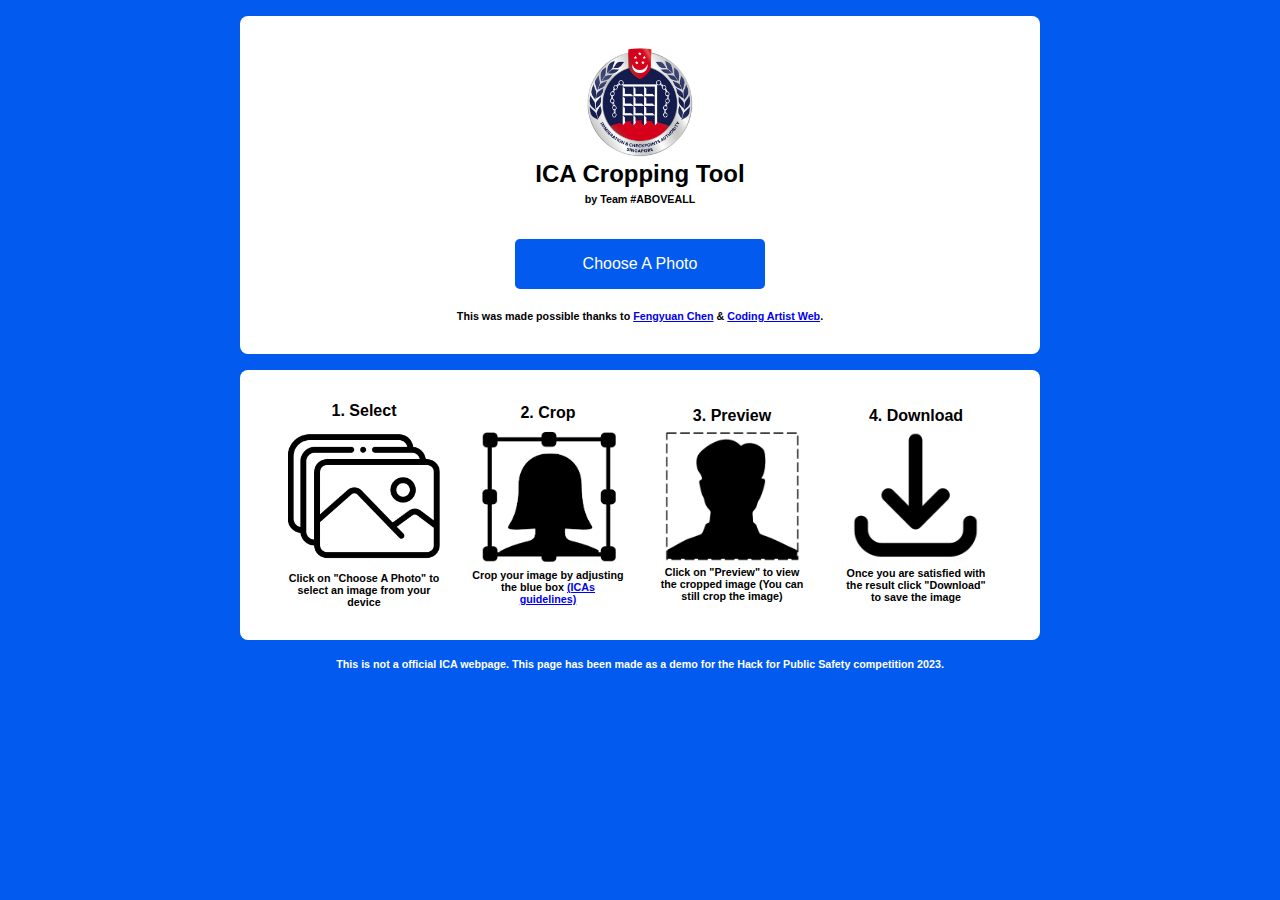
<file: index.html>
<!DOCTYPE html>
<html lang="en">
  <head>
    <meta name="viewport" content="width=device-width, initial-scale=1.0" />
    <title>ICA Cropping Tool</title>
    <link rel = "icon" href = "img/ICA-Crest.png" type = "image/x-icon">
    <!-- Google Fonts -->
    <link href="https://fonts.googleapis.com/css2?family=Rubik&display=swap" rel="stylesheet"/>
    <!-- Cropper -->
    <script src="JS/cropper.js"></script>
    <link rel="stylesheet" href="CSS/cropper.css"/>
    <!-- Stylesheet -->
    <link rel="stylesheet" href="CSS/style.css" />
  </head>
  <body>
    
    <div class="wrapper">
      <img id="crest" src="img/ICA-Crest.png">
      <h2 style="text-align: center">ICA Cropping Tool</h2> 
      <h6 style="text-align: center; margin-top: 5px;">by Team #ABOVEALL</h6> 
      <div><br></div>
      <div class="container">
        <div class="image-container">
          <img id="image" />
        </div>
        <div class="preview-container">
          <img id="preview-image" />
        </div>
      </div>
      <input type="file" id="file" accept="image/*" />
      <label for="file">Choose A Photo</label>
      <div class="btns">
        <button id="preview" class="hide">Preview</button>
        <a href="" id="download" class="hide">Download</a>
      </div>
      <h6 style="text-align: center; margin-top: 5px;">This was made possible thanks to <a href="https://github.com/fengyuanchen/cropperjs/blob/main/README.md">Fengyuan Chen</a> & <a href="https://codingartistweb.com/2023/07/crop-and-download-image/">Coding Artist Web</a>.</h1>
          
    </div>

    <div class="wrapper">
      <div class="container-top">

        <div class="card">
          <h4 style="text-align: center;">1. Select</h4>
          <img src="img/select.png">
          <h6 style="text-align: center;">Click on "Choose A Photo" to select an image from your device</h6>
        </div>

        <div class="card">
          <h4 style="text-align: center;">2. Crop</h4>
          <img src="img/crop.png">
          <h6 style="text-align: center;">Crop your image by adjusting the blue box <a href="https://www.ica.gov.sg/photo-guidelines">(ICAs guidelines)</a></h6>
        </div>

        <div class="card">
          <h4 style="text-align: center;">3. Preview</h4>
          <img src="img/preview.png">
          <h6 style="text-align: center;">Click on "Preview" to view the cropped image (You can still crop the image)</h6>
        </div>

        <div class="card">
          <h4 style="text-align: center;">4. Download</h4>
          <img src="img/download.png">
          <h6 style="text-align: center;">Once you are satisfied with the result click "Download" to save the image</h6>
        </div>

      </div>
    </div>
    <div style="width: 80vw; display: block; margin-left: auto; margin-right: auto;">
      <br>
      <h6 style="text-align: center; color: white;">This is not a official ICA webpage. This page has been made as a demo for the Hack for Public Safety competition 2023.</h6>
      <br>
    </div>

    <!-- Script -->
    <script src="JS/script.js"></script>
  </body>
</html>
</file>
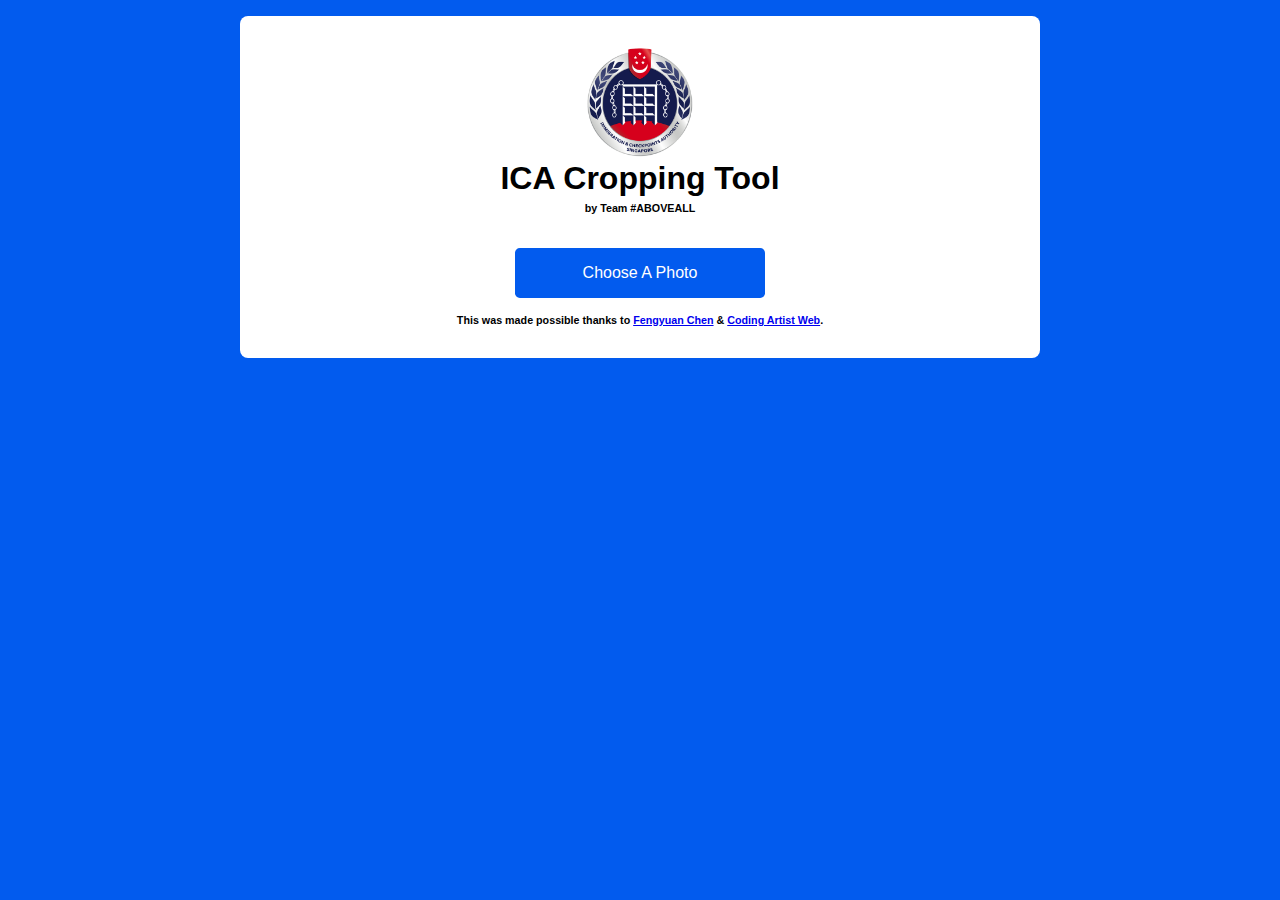
<file: cropper.html>
<!DOCTYPE html>
<html lang="en">
  <head>
    <meta name="viewport" content="width=device-width, initial-scale=1.0" />
    <title>ICA Cropping Tool</title>
    <link rel = "icon" href = "img/ICA-Crest.png" type = "image/x-icon">
    <!-- Google Fonts -->
    <link href="https://fonts.googleapis.com/css2?family=Rubik&display=swap" rel="stylesheet"/>
    <!-- Cropper -->
    <script src="JS/cropper.js"></script>
    <link rel="stylesheet" href="CSS/cropper.css"/>
    <!-- Stylesheet -->
    <link rel="stylesheet" href="CSS/style.css" />
  </head>
  <body>
    <div class="wrapper">
      <img src="img/ICA-Crest.png" style="width: 10vw; display: block; margin-left: auto; margin-right: auto;">
      <h1 style="text-align: center">ICA Cropping Tool</h1> 
      <h6 style="text-align: center; margin-top: 5px;">by Team #ABOVEALL</h1> 
      <div><br></div>
      <div class="container">
        <div class="image-container">
          <img id="image" />
        </div>
        <div class="preview-container">
          <img id="preview-image" />
        </div>
      </div>
      <input type="file" id="file" accept="image/*" />
      <label for="file">Choose A Photo</label>
      <div class="btns">
        <button id="preview" class="hide">Preview</button>
        <a href="" id="download" class="hide">Download</a>
      </div>
      <h6 style="text-align: center;">This was made possible thanks to <a href="https://github.com/fengyuanchen/cropperjs/blob/main/README.md">Fengyuan Chen</a> & <a href="https://codingartistweb.com/2023/07/crop-and-download-image/">Coding Artist Web</a>.</h1>
          
    </div>
    <!-- Script -->
    <script src="JS/script.js"></script>
  </body>
</html>
</file>
<file: CSS/cropper.css>
/*!
 * Cropper.js v1.5.12
 * https://fengyuanchen.github.io/cropperjs
 *
 * Copyright 2015-present Chen Fengyuan
 * Released under the MIT license
 *
 * Date: 2021-06-12T08:00:11.623Z
 */

.cropper-container {
  direction: ltr;
  font-size: 0;
  line-height: 0;
  position: relative;
  -ms-touch-action: none;
  touch-action: none;
  -webkit-user-select: none;
  -moz-user-select: none;
  -ms-user-select: none;
  user-select: none;
}

.cropper-container img {
  display: block;
  height: 100%;
  image-orientation: 0deg;
  max-height: none !important;
  max-width: none !important;
  min-height: 0 !important;
  min-width: 0 !important;
  width: 100%;
}

.cropper-wrap-box,
.cropper-canvas,
.cropper-drag-box,
.cropper-crop-box,
.cropper-modal {
  bottom: 0;
  left: 0;
  position: absolute;
  right: 0;
  top: 0;
}

.cropper-wrap-box,
.cropper-canvas {
  overflow: hidden;
}

.cropper-drag-box {
  background-color: #fff;
  opacity: 0;
}

.cropper-modal {
  background-color: #000;
  opacity: 0.5;
}

.cropper-view-box {
  display: block;
  height: 100%;
  outline: 1px solid #39f;
  outline-color: rgba(51, 153, 255, 0.75);
  overflow: hidden;
  width: 100%;
}

.cropper-dashed {
  border: 0 dashed #eee;
  display: block;
  opacity: 0.5;
  position: absolute;
}

.cropper-dashed.dashed-h {
  border-bottom-width: 1px;
  border-top-width: 1px;
  height: calc(100% / 3);
  left: 0;
  top: calc(100% / 3);
  width: 100%;
}

.cropper-dashed.dashed-v {
  border-left-width: 1px;
  border-right-width: 1px;
  height: 100%;
  left: calc(100% / 3);
  top: 0;
  width: calc(100% / 3);
}

.cropper-center {
  display: block;
  height: 0;
  left: 50%;
  opacity: 0.75;
  position: absolute;
  top: 50%;
  width: 0;
}

.cropper-center::before,
.cropper-center::after {
  background-color: #eee;
  content: ' ';
  display: block;
  position: absolute;
}

.cropper-center::before {
  height: 1px;
  left: -3px;
  top: 0;
  width: 7px;
}

.cropper-center::after {
  height: 7px;
  left: 0;
  top: -3px;
  width: 1px;
}

.cropper-face,
.cropper-line,
.cropper-point {
  display: block;
  height: 100%;
  opacity: 0.1;
  position: absolute;
  width: 100%;
}

.cropper-face {
  background-color: #fff;
  left: 0;
  top: 0;
}

.cropper-line {
  background-color: #39f;
}

.cropper-line.line-e {
  cursor: ew-resize;
  right: -3px;
  top: 0;
  width: 5px;
}

.cropper-line.line-n {
  cursor: ns-resize;
  height: 5px;
  left: 0;
  top: -3px;
}

.cropper-line.line-w {
  cursor: ew-resize;
  left: -3px;
  top: 0;
  width: 5px;
}

.cropper-line.line-s {
  bottom: -3px;
  cursor: ns-resize;
  height: 5px;
  left: 0;
}

.cropper-point {
  background-color: #39f;
  height: 5px;
  opacity: 0.75;
  width: 5px;
}

.cropper-point.point-e {
  cursor: ew-resize;
  margin-top: -3px;
  right: -3px;
  top: 50%;
}

.cropper-point.point-n {
  cursor: ns-resize;
  left: 50%;
  margin-left: -3px;
  top: -3px;
}

.cropper-point.point-w {
  cursor: ew-resize;
  left: -3px;
  margin-top: -3px;
  top: 50%;
}

.cropper-point.point-s {
  bottom: -3px;
  cursor: s-resize;
  left: 50%;
  margin-left: -3px;
}

.cropper-point.point-ne {
  cursor: nesw-resize;
  right: -3px;
  top: -3px;
}

.cropper-point.point-nw {
  cursor: nwse-resize;
  left: -3px;
  top: -3px;
}

.cropper-point.point-sw {
  bottom: -3px;
  cursor: nesw-resize;
  left: -3px;
}

.cropper-point.point-se {
  bottom: -3px;
  cursor: nwse-resize;
  height: 20px;
  opacity: 1;
  right: -3px;
  width: 20px;
}

@media (min-width: 768px) {
  .cropper-point.point-se {
    height: 15px;
    width: 15px;
  }
}

@media (min-width: 992px) {
  .cropper-point.point-se {
    height: 10px;
    width: 10px;
  }
}

@media (min-width: 1200px) {
  .cropper-point.point-se {
    height: 5px;
    opacity: 0.75;
    width: 5px;
  }
}

.cropper-point.point-se::before {
  background-color: #39f;
  bottom: -50%;
  content: ' ';
  display: block;
  height: 200%;
  opacity: 0;
  position: absolute;
  right: -50%;
  width: 200%;
}

.cropper-invisible {
  opacity: 0;
}

.cropper-bg {
  background-image: url('[data-uri]');
}

.cropper-hide {
  display: block;
  height: 0;
  position: absolute;
  width: 0;
}

.cropper-hidden {
  display: none !important;
}

.cropper-move {
  cursor: move;
}

.cropper-crop {
  cursor: crosshair;
}

.cropper-disabled .cropper-drag-box,
.cropper-disabled .cropper-face,
.cropper-disabled .cropper-line,
.cropper-disabled .cropper-point {
  cursor: not-allowed;
}
</file>
<file: CSS/style.css>
* {
    padding: 0;
    margin: 0;
    box-sizing: border-box;
    font-family: "Poppins", sans-serif;
  }
  #crest{
     width: 10vw;
     display: block;
     margin-left: auto;
     margin-right: auto;
  }
  @media only screen and (max-width: 768px) {
    #crest {width: 40vw}
    .container-top {
      display: grid;
      grid-template-columns: 1fr 1fr  ;
      gap: 2em;
      align-items: center;
    }
  }

  @media only screen and (min-width: 768px) {
    .container-top {
      display: grid;
      grid-template-columns: 1fr 1fr 1fr 1fr ;
      gap: 2em;
      align-items: center;
    }
  }
  body {
    background-color: #025bee;
  }
  .wrapper {
    width: min(90%, 800px);
    position: relative;
    transform: translateX(-50%);
    margin-top: 1em;
    left: 50%;
    background-color: #ffffff;
    padding: 2em 3em;
    border-radius: 0.5em;
  }
  .container {
    display: grid;
    grid-template-columns: 1fr 1fr;
    gap: 1em;
    border-radius: 7px;
  }
  .container .image-container,
  .container .preview-container {
    width: 100%;
  }
  input[type="file"] {
    display: none;
  }
  
 
 
  label {
    display: block;
    position: relative;
    background-color: #025bee;
    color: #ffffff;
    font-size: 16px;
    text-align: center;
    width: 250px;
    padding: 16px 0;
    border-radius: 0.3em;
    margin: 16px auto;
    cursor: pointer;
  }
  img {
    display: block;
    /* Important for cropper js*/
    max-width: 100%;
  }
  .image-container {
    width: 60%;
    margin: 0 auto;
  }
  .options {
    display: flex;
    justify-content: center;
    gap: 1em;
  }

  button {
    padding: 1em;
    border-radius: 0.3em;
    border: 2px solid #025bee;
    background-color: #ffffff;
    color: #025bee;
  }
  .btns {
    display: flex;
    justify-content: center;
    gap: 1em;
    margin-top: 1em;
  }
  .btns button {
    font-size: 1em;
  }
  .btns a {
    border: 2px solid #025bee;
    background-color: #025bee;
    color: #ffffff;
    text-decoration: none;
    padding: 1em;
    font-size: 1em;
    border-radius: 0.3em;
  }
  .hide {
    display: none;
  }
</file>
